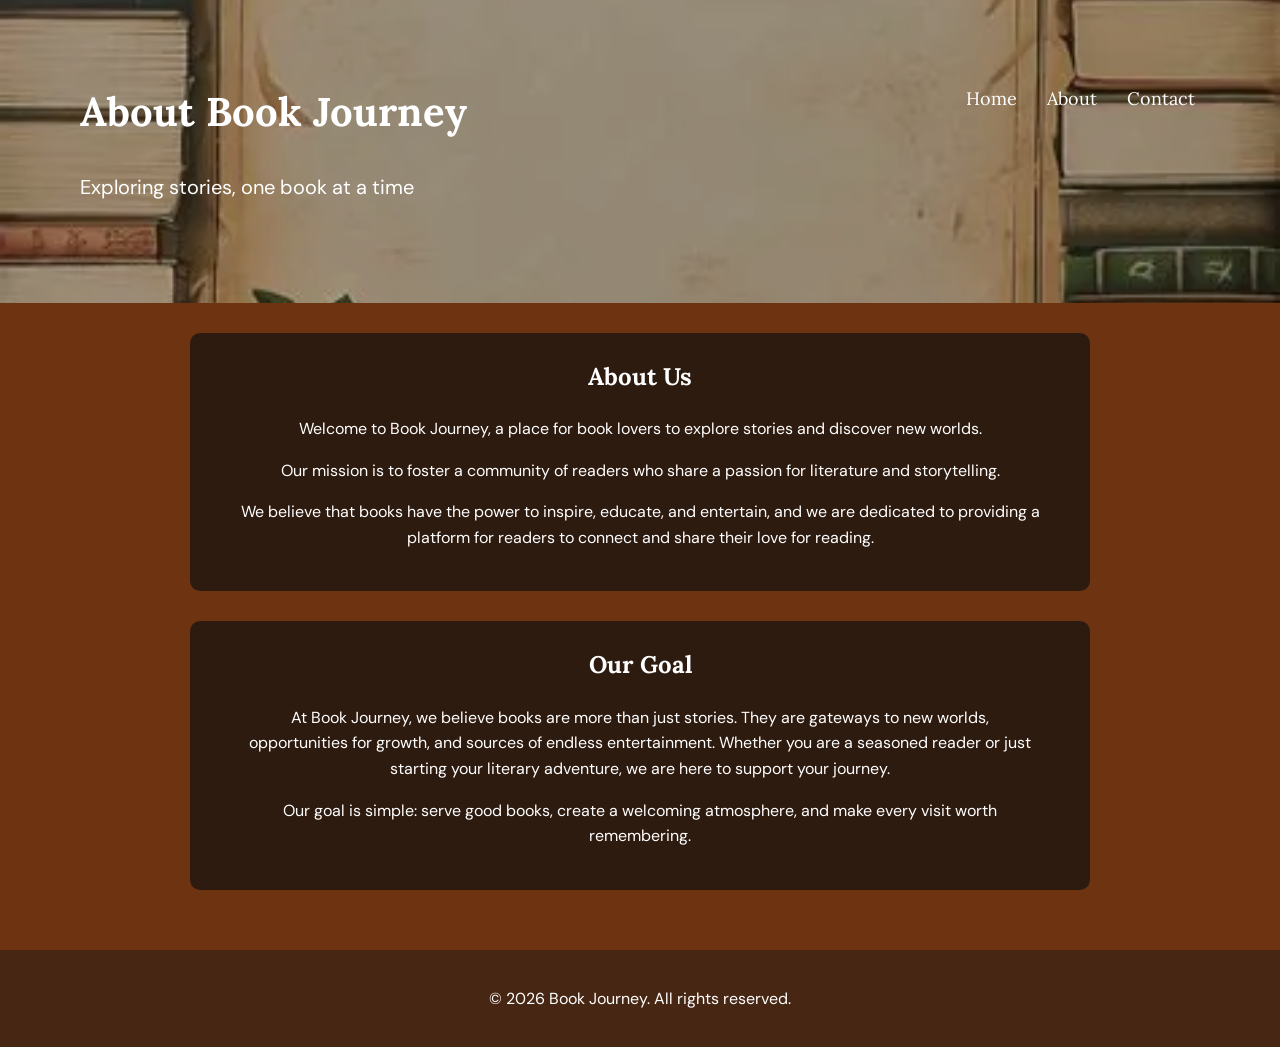
<file: about.html>
<!DOCTYPE html>

<html lang="en">

<head>
    <meta charset="UTF-8">
    <meta name="viewport" content="width=device-width, initial-scale=1.0">
    <title>About Book Journey</title>
    <link rel="stylesheet" href="style.css">
</head>

<body>

    <header>
        <div class="header-text">
            <h1>About Book Journey</h1>
            <p>Exploring stories, one book at a time</p>
        </div>

        <nav>
            <ul>
                <li><a href="index.html">Home</a></li>
                <li><a href="about.html">About</a></li>
                <li><a href="contact.html">Contact</a></li>
            </ul>
        </nav>
    </header>

    <main>

        <section>
            <h2>About Us</h2>

            <p>
                Welcome to Book Journey, a place for book lovers to explore stories and discover new worlds.
            </p>

            <p>
                Our mission is to foster a community of readers who share a passion for literature and storytelling.
            </p>

            <p>
                We believe that books have the power to inspire, educate, and entertain, 
                and we are dedicated to providing a platform for readers to connect and share their love for reading.
            </p>
        </section>

        <section>
            <h2>Our Goal</h2>

            <p>
                At Book Journey, we believe books are more than just stories.
                They are gateways to new worlds, opportunities for growth, and sources of endless entertainment.
                Whether you are a seasoned reader or just starting your literary adventure,
                we are here to support your journey.
            </p>

            <p>
                Our goal is simple: serve good books, create a welcoming
                atmosphere, and make every visit worth remembering.
            </p>
        </section>

    </main>

    <footer>
        <p>&copy; 2026 Book Journey. All rights reserved.</p>
    </footer>

</body>

</html>
</file>
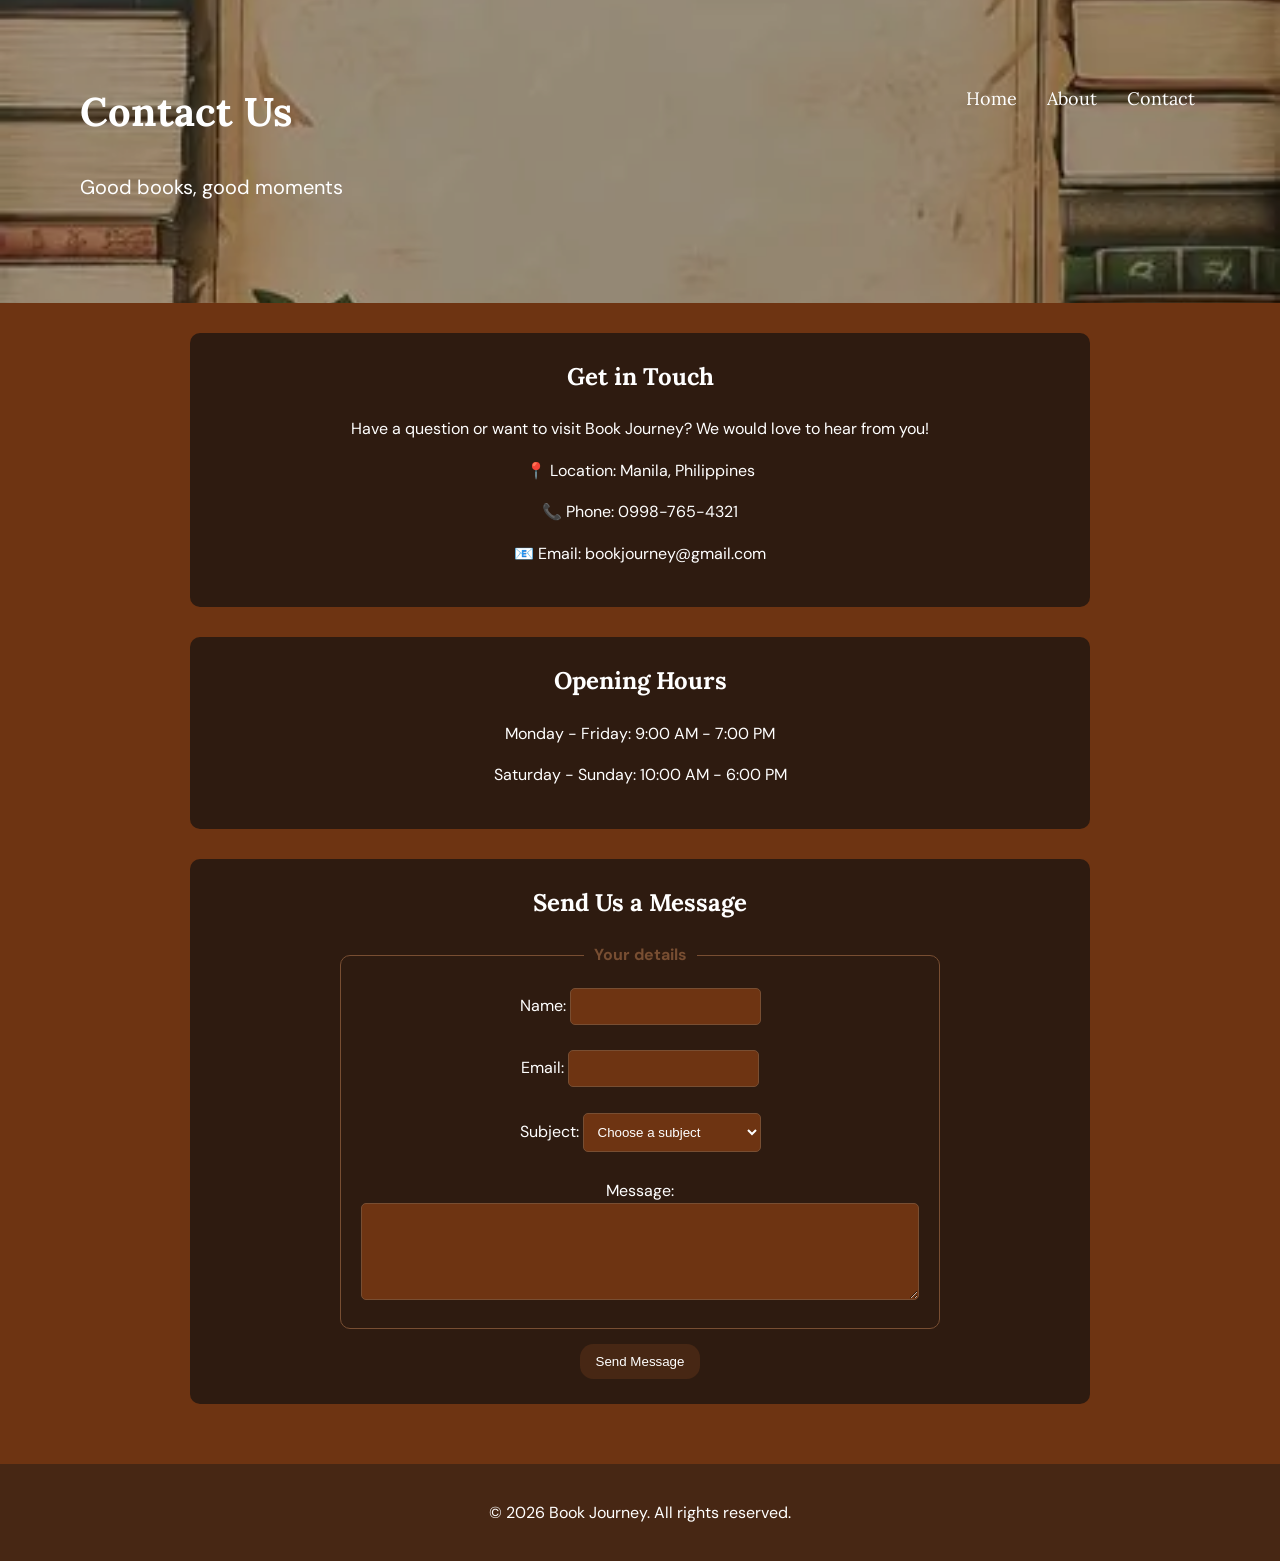
<file: contact.html>
<!DOCTYPE html>
<html lang="en">

<head>
    <meta charset="UTF-8">
    <meta name="viewport" content="width=device-width, initial-scale=1.0">
    <title>Contact Us | Book Journey</title>
    <link rel="stylesheet" href="style.css">
</head>

<body>

    <header>
        <div class="header-text">
            <h1>Contact Us</h1>
            <p>Good books, good moments</p>
        </div>

        <nav>
            <ul>
                <li><a href="index.html">Home</a></li>
                <li><a href="about.html">About</a></li>
                <li><a href="contact.html">Contact</a></li>
            </ul>
        </nav>
    </header>

    <main>

        <section>
            <h2>Get in Touch</h2>

            <p>
                Have a question or want to visit Book Journey?
                We would love to hear from you!
            </p>

            <p>📍 Location: Manila, Philippines</p>
            <p>📞 Phone: 0998-765-4321</p>
            <p>📧 Email: bookjourney@gmail.com</p>
        </section>

        <section>
            <h2>Opening Hours</h2>

            <p>Monday - Friday: 9:00 AM - 7:00 PM</p>
            <p>Saturday - Sunday: 10:00 AM - 6:00 PM</p>
        </section>

        <section>
            <h2>Send Us a Message</h2>

            <form>

                <fieldset>
                    <legend>Your details</legend>

                    <label for="name">Name:</label>
                    <input type="text" id="name" name="name" required>

                    <br><br>

                    <label for="email">Email:</label>
                    <input type="email" id="email" name="email" required>

                    <br><br>

                    <label for="subject">Subject:</label>
                    <select id="subject" name="subject" required>
                        <option value="">Choose a subject</option>
                        <option value="question">Ask a question</option>
                        <option value="feedback">Give feedback</option>
                        <option value="reservation">Ask about reservations</option>
                        <option value="other">Something else</option>
                    </select>

                    <br><br>

                    <label for="message">Message:</label>
                    <br>

                    <textarea
                        id="message"
                        name="message"
                        rows="5"
                        required></textarea>

                </fieldset>

                <div>
                    <button type="submit">Send Message</button>
                </div>

            </form>
        </section>

    </main>

    <footer>
        <p>&copy; 2026 Book Journey. All rights reserved.</p>
    </footer>

</body>

</html>
</file>
<file: style.css>
/* =========================
   Web Fonts
   ========================= */

@import url("https://fonts.googleapis.com/css2?family=DM+Sans:wght@400;500;600;700&family=Lora:wght@400;500;600;700&display=swap");


/* =========================
   Variables
   ========================= */

:root {
    --brand-color: rgb(71, 39, 20);
    --brand-hover: rgb(90, 53, 32);

    --card-background: rgb(110, 52, 18);
    --product-card: rgb(46, 27, 16);
    --card-layer: rgb(107, 58, 32);

    --text-color: white;
    --overlay: rgba(0, 0, 0, 0.3);

    --border-color: rgb(120, 78, 50);
    --input-background: white;

    --card-radius: 10px;

    --font-heading: "Lora", Georgia, serif;
    --font-body: "DM Sans", Arial, sans-serif;
}


/* =========================
   General Styles
   ========================= */

* {
    box-sizing: border-box;
}

html { 
    scroll-behavior: smooth;
}

body {
    margin: 0;

    background-color: var(--brand-color);
    color: var(--text-color);

    font-family: var(--font-body);
    line-height: 1.6;
}

h1,
h2,
h3,
nav a {
    font-family: var(--font-heading);
}

main {
    background-color: var(--card-background);
    padding: 30px 20px;
}

img {
    max-width: 100%;
}


/* =========================
   Header
   ========================= */

header {
    position: relative;

    background-image: url(juris-book-journey_header.webp);
    background-position: center;
    background-size: cover;
    background-repeat: no-repeat;

    min-height: 300px;
    padding: 80px;

    display: flex;
    justify-content: space-between;
    align-items: flex-start;
}

header::before {
    content: "";

    position: absolute;
    inset: 0;

    background: var(--overlay);
}

header > * {
    position: relative;
    z-index: 1;
}

.header-text {
    font-size: 20px;
}

.header-text h1 {
    margin-top: 0;
}


/* =========================
   Navigation
   ========================= */

nav ul {
    list-style: none;

    padding: 0;
    margin: 0;

    display: flex;
    gap: 20px;
}

nav a {
    display: block;

    text-decoration: none;
    color: var(--text-color);

    padding: 5px;

    font-size: large;

    position: relative;

    transition: color 0.3s ease;
}

nav a::after {
    content: "";

    position: absolute;
    left: 0;
    right: 0;
    bottom: 0;

    height: 2px;

    background-color: var(--border-color);

    transform: scaleX(0);

    transform-origin: center;

    transition: transform 0.3s ease;
}

nav a:hover {
    color: var(--border-color);
}

nav a:hover::after,
nav a:focus-visible::after {
    transform: scaleX(1);
}


/* =========================
   Home Page
   ========================= */

main > section p {
    max-width: 800px;
    margin-left: auto;
    margin-right: auto;
}

.cover {
    max-width: 900px;
    margin: 0 auto 40px;

    text-align: center;
}

.cover img {
    display: block;

    width: 100%;
    max-width: 600px;
    height: auto;

    margin: 20px auto;
    border-radius: var(--card-radius);
}


/* =========================
   Product Grid
   ========================= */

.product-grid {
    display: flex;

    flex-wrap: wrap;
    flex-direction: row;

    justify-content: center;
    align-items: stretch;

    gap: 24px;
}


/* =========================
   Product Cards
   ========================= */

   .product-card {
    position: relative;

    background-color: var(--product-card);

    flex: 1 1 240px;
    max-width: 350px;

    text-align: center;

    border-radius: var(--card-radius);

    padding-bottom: 20px;

    display: flex;
    flex-direction: column;

    box-shadow: -11px 11px 0 var(--card-layer);
}

.product-card img {
    display: block;

    border-top-left-radius: 10px;
    border-top-right-radius: 10px;

    width: 100%;
    height: 300px;

    object-fit: cover;
}

.product-card h3 {
    margin: 18px 10px 8px;
}

.product-card p {
    margin: 10px 20px;
    flex: 1;
}


.product-card a {
    text-decoration: none;
    color: var(--text-color);

    margin-top: auto;
}


/* =========================
   Buttons
   ========================= */

button {
    background-color: var(--brand-color);

    color: var(--text-color);

    padding: 10px 16px;

    border: none;
    border-radius: 1em;

    cursor: pointer;

    transition: background-color 0.3s ease,
                transform 0.2s ease,
                box-shadow 0.3s ease;
}

button:hover {
    background-color: var(--brand-hover);

    transform: translateY(-2px) scale(1.05);

    box-shadow: 0 4px 12px rgba(0, 0, 0, 0.35);
}

button:active {
    transform: translateY(1px) scale(0.95);

    box-shadow: none;
}

button:focus-visible {
    outline: 2px solid var(--brand-hover);
    outline-offset: 2px;
}


/* =========================
   General Sections
   ========================= */

main > section {
    max-width: 900px;

    margin: 0 auto 30px;
    padding: 25px;

    background-color: var(--product-card);

    border-radius: var(--card-radius);
}

main > section h2 {
    margin-top: 0;
}

h2 {text-align: center;}


/* =========================
   Product Details
   ========================= */

.product-details {
    text-align: center;
}

section {
    text-align: center;
}

.product-details img {
    display: block;

    width: 100%;
    max-width: 400px;
    height: auto;

    margin: 20px auto;

    border-radius: var(--card-radius);
}


/* =========================
   Tables
   ========================= */

table {
    width: 100%;
    max-width: 800px;

    margin: 0 auto;

    border-collapse: collapse;
}

th,
td {
    padding: 12px;

    border: 1px solid var(--border-color);

    text-align: center;
}

th {
    background-color: var(--brand-color);
}


/* =========================
   product details Lists
   ========================= */

ul {
    margin: 0 auto;
    padding: 0;
    text-align: center;
    list-style: none;
}

/* =========================
   Forms
   ========================= */

form {
    max-width: 600px;

    margin: 0 auto;
}

fieldset {
    margin: 15px 0;

    padding: 20px;

    border: 1px solid var(--border-color);
    border-radius: var(--card-radius);

}

legend {
    padding: 0 10px;

    font-weight: bold;

    color: var(--border-color);
}

label {
    color: var(--text-color);
}

input,
select,
textarea {
    max-width: 100%;

    padding: 10px;

    border: 1px solid var(--border-color);
    border-radius: 5px;

    background-color: var(--card-background);
    color: var(--text-color);
}

textarea {
    width: 100%;

    resize: vertical;
}

input:focus,
select:focus,
textarea:focus {
    outline: 2px solid var(--brand-hover);
}


/* =========================
   Contact Page
   ========================= */

main > section p {
    max-width: 800px;
}


/* =========================
   Footer
   ========================= */

footer {
    background-color: var(--brand-color);

    text-align: center;

    padding: 20px;
}


/* =========================
   Smaller Screens
   ========================= */

@media (max-width: 700px) {

    header {
        padding: 40px 20px;

        flex-direction: column;
        gap: 30px;
    }

    nav ul {
        flex-wrap: wrap;
        gap: 10px;
    }

    .product-grid {
        flex-direction: column;
        align-items: center;
    }

    .product-card {
        width: 100%;
        max-width: 500px;
    }

    main {
        padding: 20px 10px;
    }

    main > section {
        padding: 20px 15px;
    }

    table {
        font-size: 14px;
    }

    th,
    td {
        padding: 8px;
    }
}


/* =========================
   Reduced Motion
   ========================= */

@media (prefers-reduced-motion: reduce) {

    *,
    *::before,
    *::after {
        transition-duration: 0.01ms;

        animation-duration: 0.01ms;
    }
}
</file>
